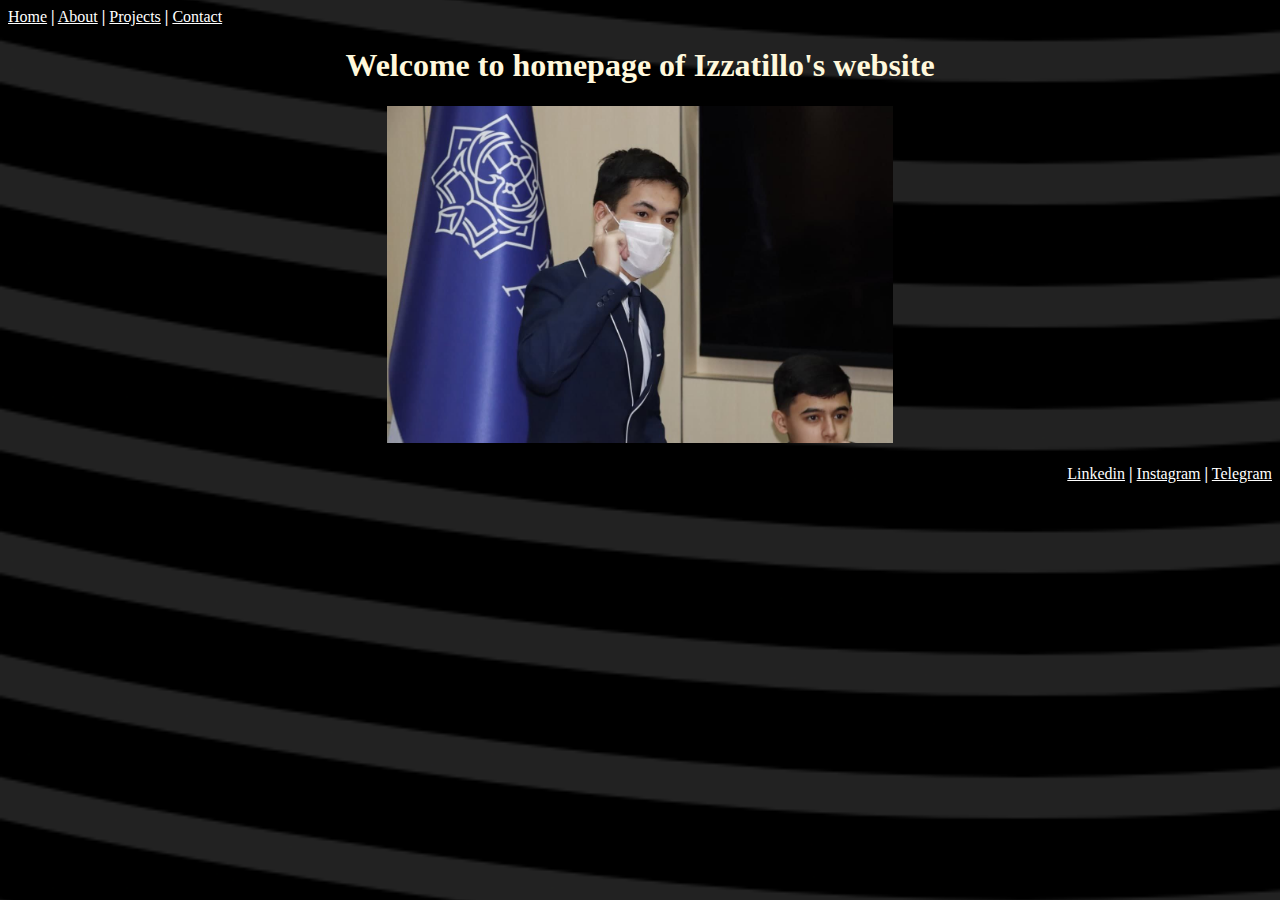
<file: index.html>
<!DOCTYPE html>
<html lang="en">
<head>
    <meta charset="UTF-8">
    <meta name="viewport" content="width=device-width, initial-scale=1.0">
    <style>
        h1, h2, h3, h4, h5, h6, p{
            color:cornsilk
        }
        a{
            color: white;
        }
    </style>
    <title>Homepage</title>
</head>
<body style="background-image: url(img/background.png); background-size: cover;">
    <header>
        <nav>
            <a href="index.html" target="_blank">Home</a> <strong style="color: white;">|</strong>
            <a href="about.html" target="_blank">About</a> <strong style="color: white;">|</strong>
            <a href="project.html" target="_blank">Projects</a> <strong style="color: white;">|</strong>
            <a href="contact.html" target="_blank">Contact</a>
        </nav>
    </header>
    <main>
        <h1 style="text-align: center;">Welcome to homepage of Izzatillo's website</h1>  
        <div style="text-align: center;">
        <img alt="Izzatillo's picture" src="photo_2023-07-13_12-03-38.jpg" width="40%">
        </div>
    <br><footer style="text-align: right;">
        <a href="https://www.linkedin.com/in/izzatillo-nematjonov-a67114263/" target="_blank">Linkedin</a> <strong style="color: white;">|</strong>
        <a href="https://www.instagram.com/_izzatillo_nematjonov_/" target="_blank">Instagram</a> <strong style="color: white;">|</strong>
        <a href="https://t.me/nematjonov2006" target="_blank">Telegram</a>
    </footer>

</body>
</html>
</file>
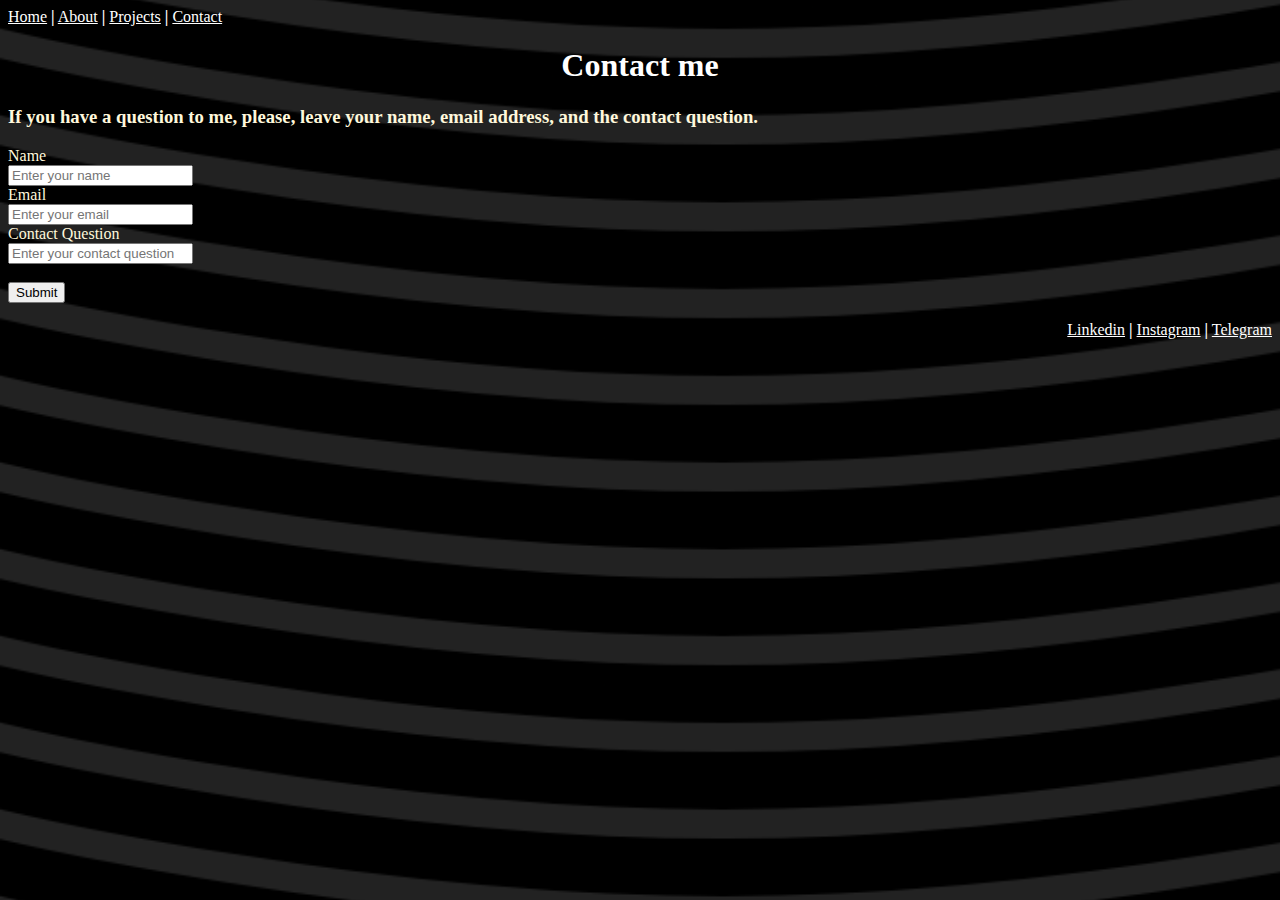
<file: contact.html>
<!DOCTYPE html>
<html lang="en">
<head>
    <meta charset="UTF-8">
    <meta name="viewport" content="width=device-width, initial-scale=1.0">
    <style>
        *{
            color:cornsilk
        }
        input{
            color: black;
        }   
        a{
            color: white;
        }
    </style>
    <title>Contact page</title>
</head>
<body style="background-image: url(img/background.png); background-size: cover;">
    <header>
        <nav>
            <a href="index.html" target="_blank">Home</a> <strong style="color: white;">|</strong>
            <a href="about.html" target="_blank">About</a> <strong style="color: white;">|</strong>
            <a href="project.html" target="_blank">Projects</a> <strong style="color: white;">|</strong>
            <a href="contact.html" target="_blank">Contact</a>
        </nav>  
    </header>
    <main>
    <h1 style="text-align: center; color: white;">Contact me</h1>
    <h3>If you have a question to me, please, leave your name, email address, and the contact question.</h3>
    <form >
        <label>Name</label><br>
        <input type="text" placeholder="Enter your name"><br>
        <label>Email</label><br>
        <input type="text" placeholder="Enter your email"><br>
        <label>Contact Question</label><br>
        <input type="text" placeholder="Enter your contact question"><br><br>
        <input type="submit" placeholder="Submit">
    </form>
    </main>
    <br><footer style="text-align: right;">
        <a href="https://www.linkedin.com/in/izzatillo-nematjonov-a67114263/" target="_blank">Linkedin</a> <strong style="color: white;">|</strong>
        <a href="https://www.instagram.com/_izzatillo_nematjonov_/" target="_blank">Instagram</a> <strong style="color: white;">|</strong>
        <a href="https://t.me/nematjonov2006" target="_blank">Telegram</a>
    </footer>
</body>
</html>
</file>
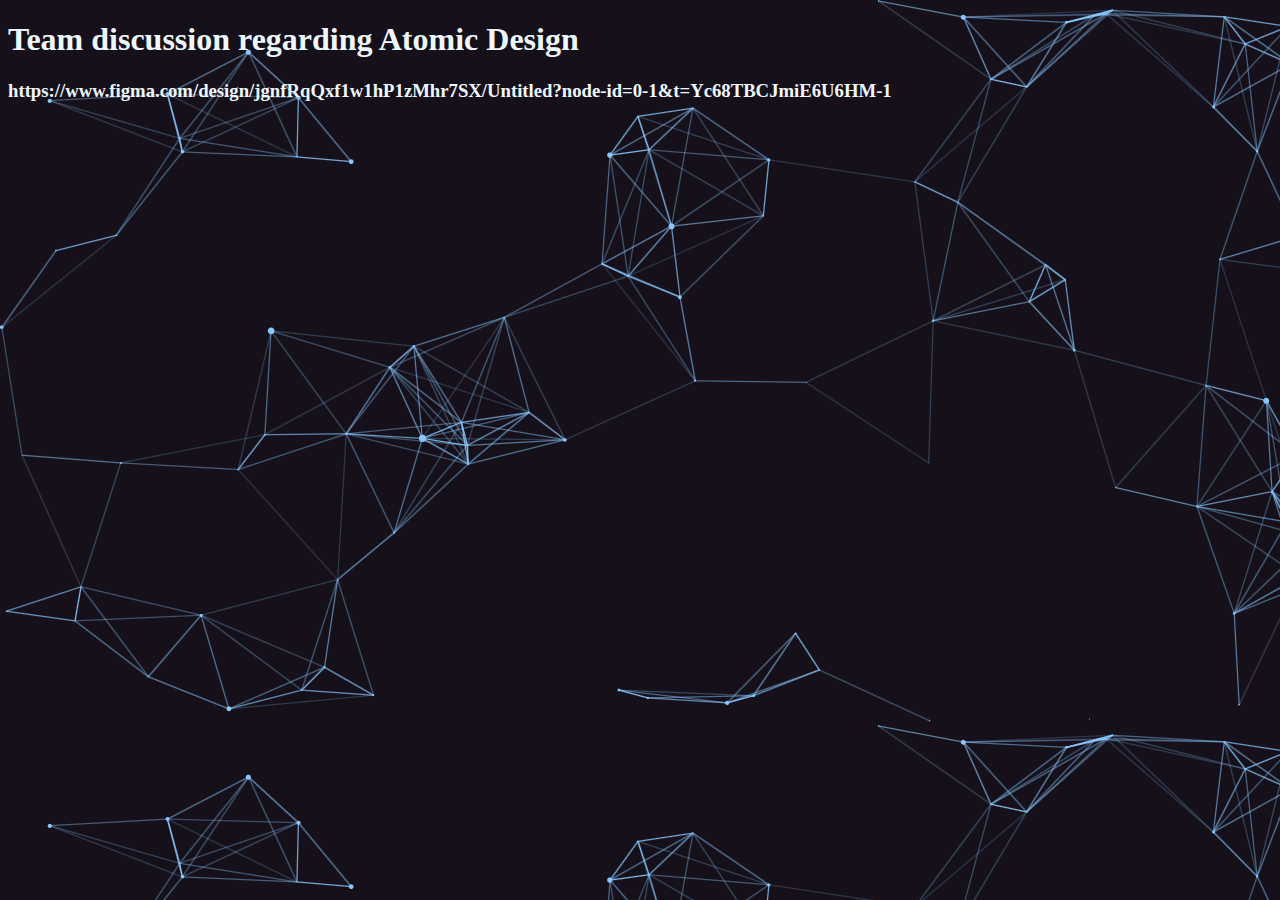
<file: logbook/activity1.html>
<!DOCTYPE html>
<html lang="en">
<head>
    <meta charset="UTF-8">
    <meta name="viewport" content="width=device-width, initial-scale=1.0">
    <title>Izzatillo_Nematjonov_LogBook</title>
    <link rel="stylesheet" href="design.css">
</head>
<body>
    <h1>Team discussion regarding Atomic Design</h1>
    <h3>https://www.figma.com/design/jgnfRqQxf1w1hP1zMhr7SX/Untitled?node-id=0-1&t=Yc68TBCJmiE6U6HM-1</h3>
</body>
</file>
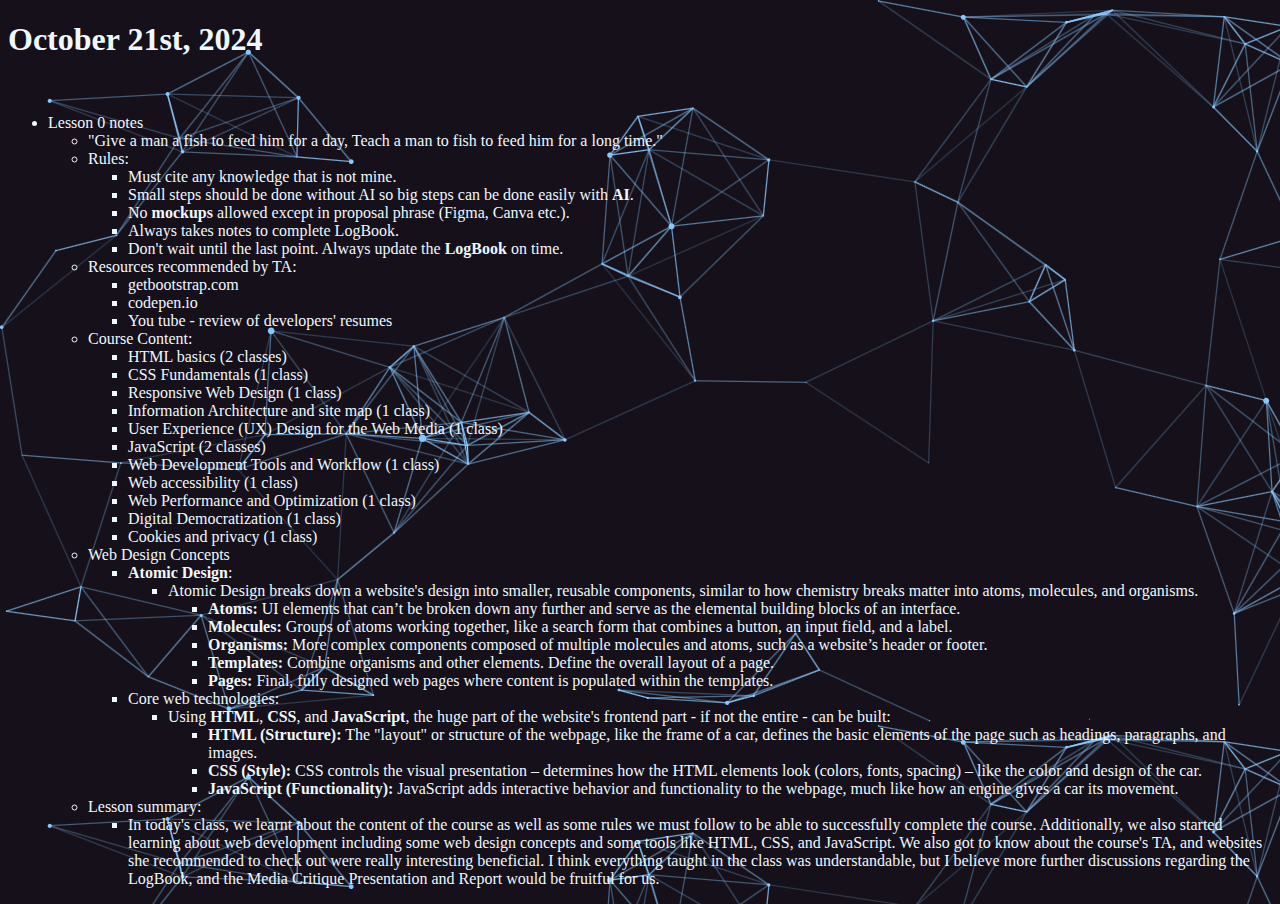
<file: logbook/lesson0.html>
<!DOCTYPE html>
<html lang="en">
<head>
    <meta charset="UTF-8">
    <meta name="viewport" content="width=device-width, initial-scale=1.0">
    <title>Izzatillo_Nematjonov_LogBook</title>
    <link rel="stylesheet" href="design.css">
</head>
<body>
    <h1>
        October 21st, 2024
      </h1>
      <br/>
      <ul>
          <li>Lesson 0 notes
              <ul>
                  <li>&quot;Give a man a fish to feed him for a day,
  Teach a man to fish to feed him for a long time.&quot;</li>
                  <li>Rules:
                      <ul>
                          <li>Must cite any knowledge that is not mine.</li>
                          <li>Small steps should be done without AI so big steps can be done easily with <b>AI</b>.</li>
                          <li>No <b>mockups </b>allowed except in proposal phrase (Figma, Canva etc.).</li>
                          <li>Always takes notes to complete LogBook.</li>
                          <li>Don&#39;t wait until the last point. Always update the <b>LogBook </b>on time.</li>
                      </ul>
                  </li>
                  <li>Resources recommended by TA:
                      <ul>
                          <li>getbootstrap.com</li>
                          <li>codepen.io</li>
                          <li>You tube - review of developers&#39; resumes</li>
                      </ul>
                  </li>
                  <li>Course Content:
                      <ul>
                          <li>HTML basics (2 classes)</li>
                          <li>CSS Fundamentals (1 class)</li>
                          <li>Responsive Web Design (1 class)</li>
                          <li>Information Architecture and site map (1 class)</li>
                          <li>User Experience (UX) Design for the Web Media (1 class)</li>
                          <li>JavaScript (2 classes)</li>
                          <li>Web Development Tools and Workflow (1 class)</li>
                          <li>Web accessibility (1 class)</li>
                          <li>Web Performance and Optimization (1 class)</li>
                          <li>Digital Democratization (1 class)</li>
                          <li>Cookies and privacy (1 class)</li>
                      </ul>
                  </li>
                  <li>Web Design Concepts 
                      <ul>
                          <li><b>Atomic Design</b>:
                              <ul>
                                  <li>Atomic Design<b> </b>breaks down a website&#39;s design into smaller, reusable components, similar to how chemistry breaks matter into atoms, molecules, and organisms.  
                                      <ul>
                                          <li><b>Atoms:</b> UI elements that can’t be broken down any further and serve as the elemental  building blocks of an interface.</li>
                                          <li><b>Molecules:</b> Groups of atoms working together, like a search form that combines a button, an input field, and a label.  </li>
                                          <li><b>Organisms:</b> More complex components composed of multiple molecules and atoms, such as a website’s header or footer.</li>
                                          <li><b>Templates:</b> Combine organisms and other elements. Define the overall layout of a page.</li>
                                          <li><b>Pages:</b> Final, fully designed web pages where content is populated within the templates.</li>
                                      </ul>
                                  </li>
                              </ul>
                          </li>
                          <li>Core web technologies:
                              <ul>
                                  <li>Using <b>HTML</b>, <b>CSS</b>, and <b>JavaScript</b>, the huge part of the website&#39;s frontend part - if not the entire - can be built: 
                                      <ul>
                                          <li><b>HTML (Structure):</b> The &quot;layout&quot; or structure of the webpage, like the frame of a car, defines the basic elements of the page such as headings, paragraphs, and images.</li>
                                          <li><b>CSS (Style):</b> CSS controls the visual presentation ‒ determines how the HTML elements look (colors, fonts, spacing) ‒ like the color and design of the car.</li>
                                          <li><b>JavaScript (Functionality):</b> JavaScript adds interactive behavior and functionality to the webpage, much like how an engine gives a car its movement.</li>
                                      </ul>
                                  </li>
                              </ul>
                          </li>
                      </ul>
                  </li>
                  <li>Lesson summary: 
                      <ul>
                          <li>In today&#39;s class, we learnt about the content of the course as well as some rules we must follow to be able to successfully complete the course. Additionally, we also started learning about web development including some web design concepts and some tools like HTML, CSS, and JavaScript. We also got to know about the course&#39;s TA, and websites she recommended to check out were really interesting beneficial. I think everything taught in the class was understandable, but I believe more further discussions regarding the LogBook, and the Media Critique Presentation and Report would be fruitful for us.</li>
                      </ul>
                  </li>
              </ul>
          </li>
  
      </ul>
      </body>
  </html>
</file>
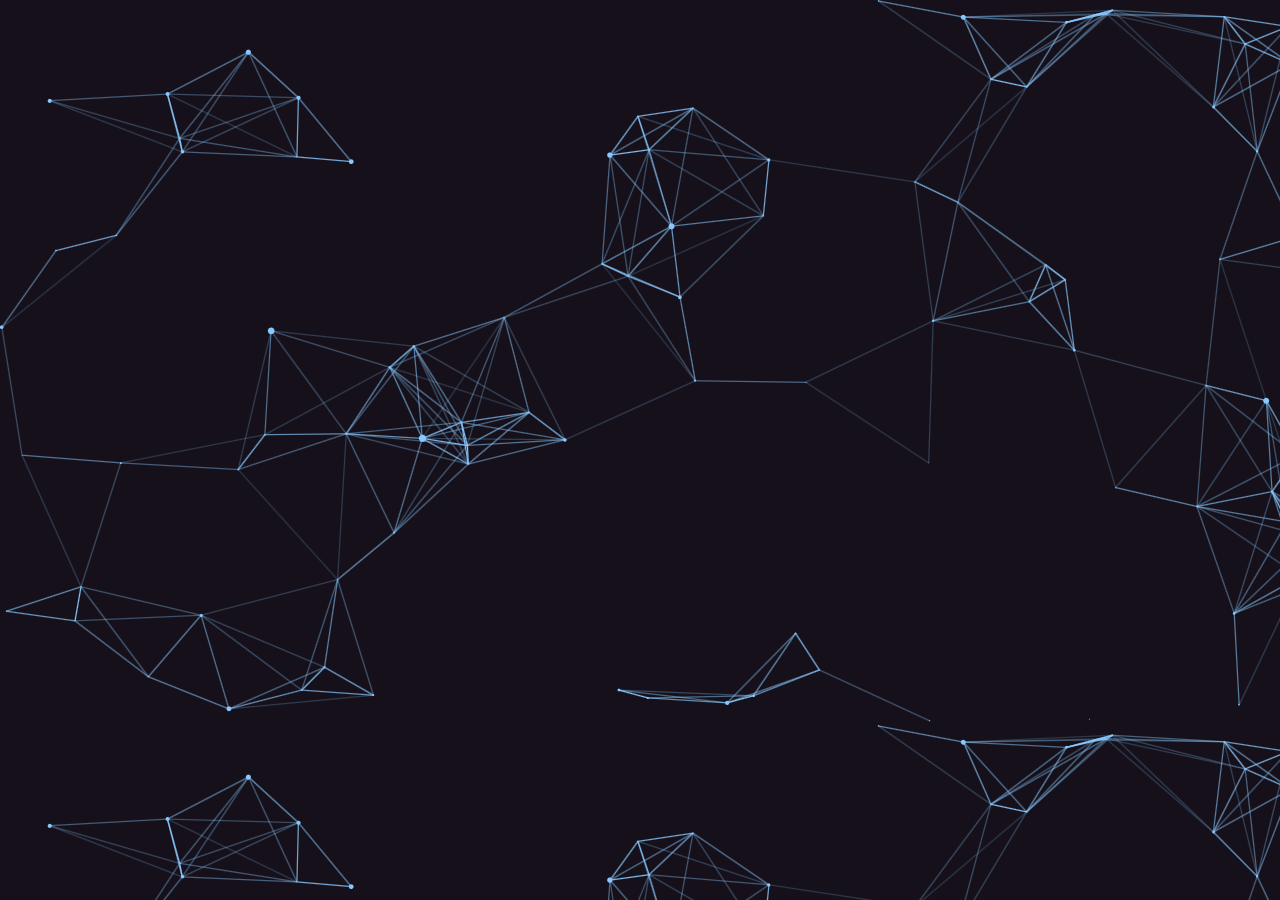
<file: logbook/reading1.html>
<!DOCTYPE html>
<html lang="en">
<head>
    <meta charset="UTF-8">
    <meta name="viewport" content="width=device-width, initial-scale=1.0">
    <title>Izzatillo_Nematjonov_LogBook</title>
    <link rel="stylesheet" href="design.css">
</head>
<body>
    
</body>
</file>
<file: logbook/design.css>
body {
    background-image: url(cool-background.png);
}
h1, h2, h3, h4, h5, h6 {
    color: aliceblue;
}
img{
    color: aliceblue
}
li{
    color:aliceblue
}
</file>
